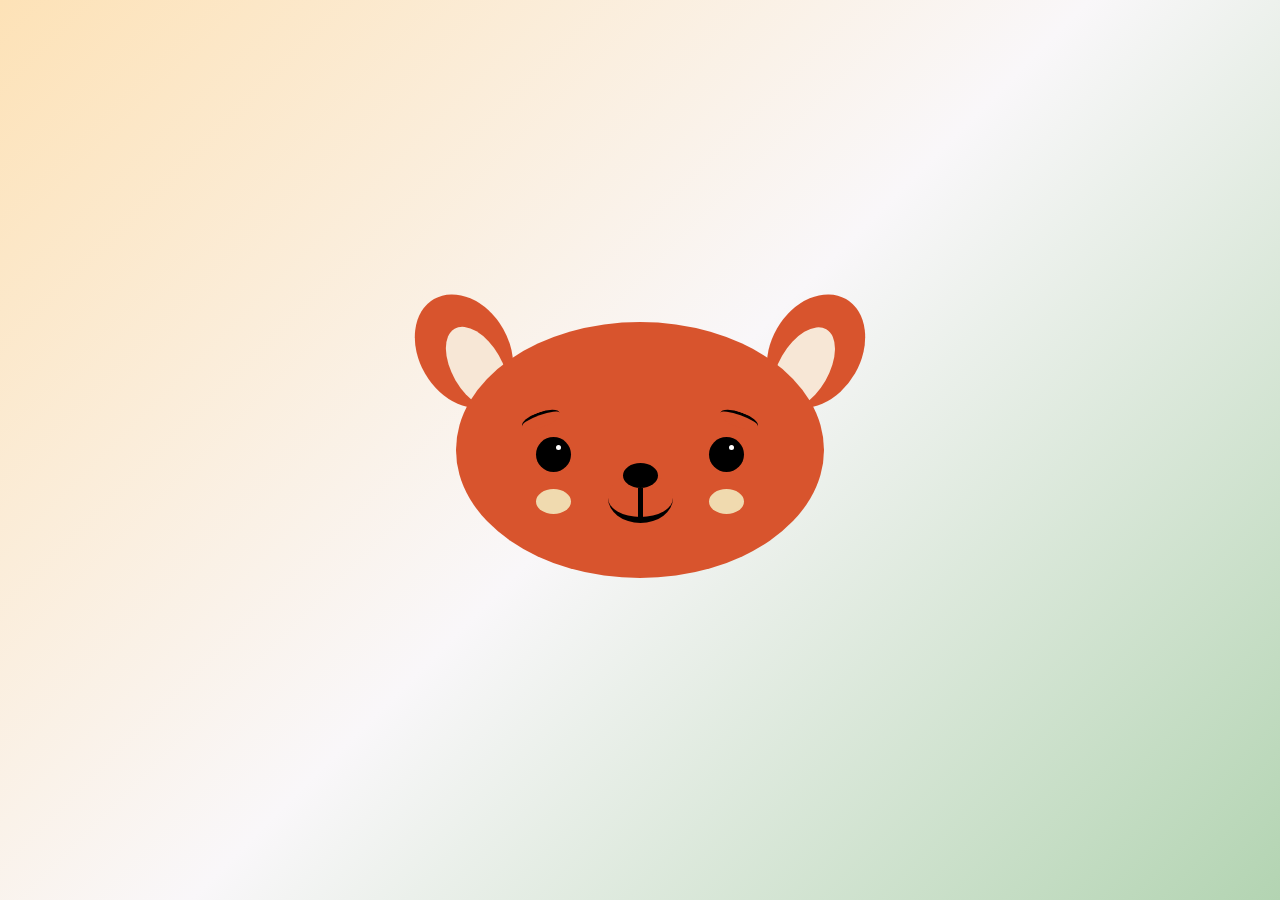
<file: css_design_2_rabbit/index.html>
<!DOCTYPE html>
<html lang="en">
  <head>
    <meta charset="UTF-8" />
    <meta name="viewport" content="width=device-width, initial-scale=1.0" />
    <title>Task 1 : Rabbit Design</title>
    <link rel="stylesheet" href="style.css" />
  </head>
  <body>
    <div class="container">
      <div class="rabbit">
        <div class="rabbit-outer">
            <div class="ear ear-left">
                <div class="inner-ear inner-ear-left"></div>
              </div>
              <div class="ear ear-right">
                <div class="inner-ear inner-ear-right"></div>
              </div>
        </div>
        <div class="rabbit-inner">
          <div class="eyebrow eyebrow-left"></div>
          <div class="eyebrow eyebrow-right"></div>
          <div class="eye eye-left">
            <div class="dot dot-left"></div>
          </div>
          <div class="eye eye-right">
            <div class="dot dot-right"></div>
          </div>
          <div class="nose"></div>
          <div class="nose-center-line"></div>
          <div class="mouth"></div>
          <div class="pimples pimples-left"></div>
          <div class="pimples pimples-right"></div>
        </div>
      </div>
    </div>
  </body>
</html>
</file>
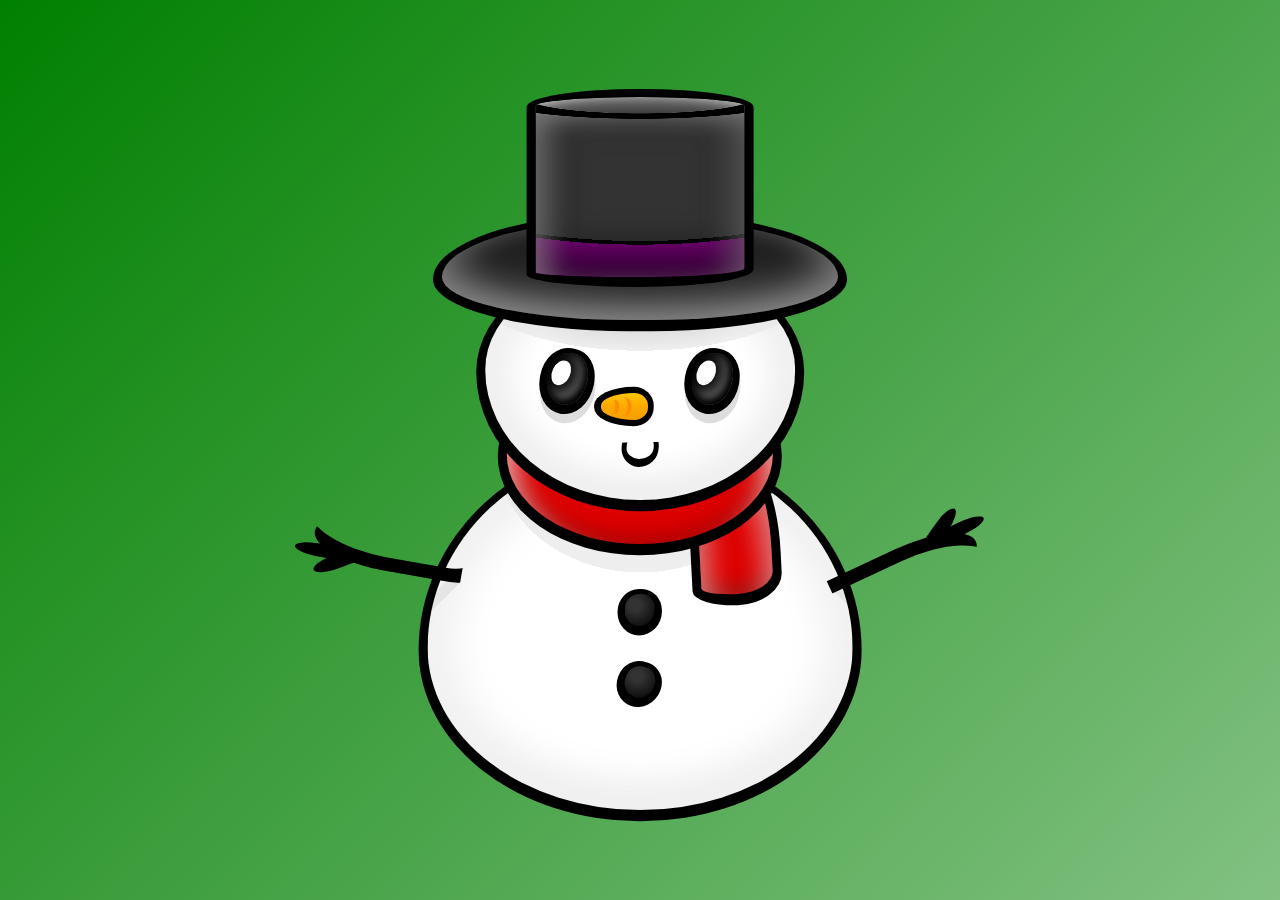
<file: css_design_3/index.html>
<!DOCTYPE html>
<html lang="en">
<head>
    <meta charset="UTF-8">
    <meta name="viewport" content="width=device-width, initial-scale=1.0">
    <link rel="stylesheet" href="style.css">
    <title>CSS Assignment 3</title>
</head>
<body>
    <div class="canvas">
        <div class="hill"></div>
        <div class="shadow"></div>
        <div class="body">
          <div class="button"></div>
          <div class="button"></div>
          <div class="arm"></div>
          <div class="arm"></div>
        </div>
        <div class="thread"></div>
        <div class="scarf-hanging"></div>
        <div class="scarf"></div>
        <div class="head">
          <div class="cheek"></div>
          <div class="cheek"></div>
          <div class="eye"></div>
          <div class="eye"></div>
          <div class="mouth"></div>
          <div class="nose"></div>
        </div>
        <div class="hat-base"></div>
        <div class="hat-top"></div>
      </div>
</body>
</html>
</file>
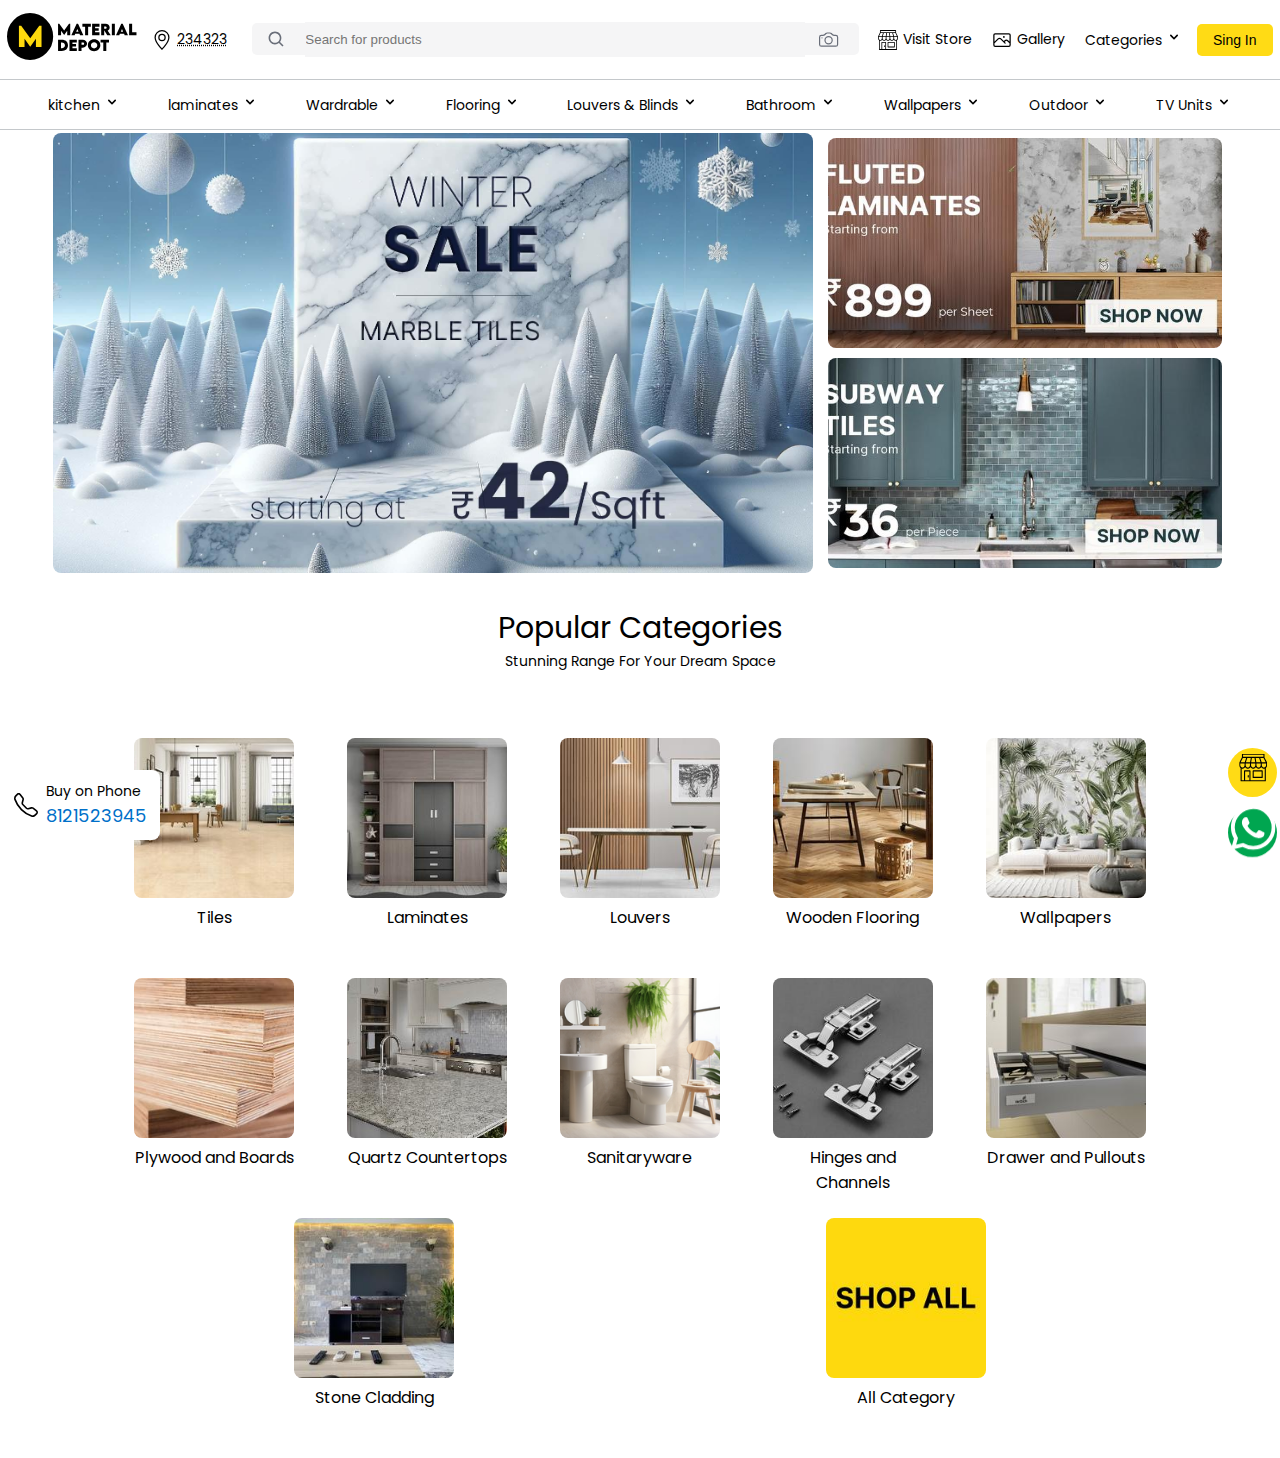
<file: demo_website_design_1/index.html>
<!DOCTYPE html>
<html lang="en">
<head>
    <meta charset="UTF-8">
    <meta name="viewport" content="width=device-width, initial-scale=1.0">
    <link rel="shortcut icon" href="images/favicon.jpeg" type="image/x-icon" />
    <title>Task 2: Demo Website Design</title>
    <link rel="stylesheet" href="style.css">
</head> 
<body>
    <header>
        <div class="brand">
            <img src="images/main_logo.svg"   alt="main logo">
        </div>
        <div class="location">
            <a href="">
                <div class="icon">
                    <span><svg stroke="currentColor" fill="currentColor" stroke-width="0" viewBox="0 0 16 16" class="th-fontSize-12" height="20" width="20" xmlns="http://www.w3.org/2000/svg"><path d="M12.166 8.94c-.524 1.062-1.234 2.12-1.96 3.07A31.493 31.493 0 0 1 8 14.58a31.481 31.481 0 0 1-2.206-2.57c-.726-.95-1.436-2.008-1.96-3.07C3.304 7.867 3 6.862 3 6a5 5 0 0 1 10 0c0 .862-.305 1.867-.834 2.94zM8 16s6-5.686 6-10A6 6 0 0 0 2 6c0 4.314 6 10 6 10z"></path><path d="M8 8a2 2 0 1 1 0-4 2 2 0 0 1 0 4zm0 1a3 3 0 1 0 0-6 3 3 0 0 0 0 6z"></path></svg></span>
                </div>
                <div class="content">234323</div>
            </a>
        </div>
        <div class="search-box">
                <span class="input-icon"><svg stroke="currentColor" fill="currentColor" stroke-width="0" viewBox="0 0 24 24" type="button" height="1.2rem" width="1.2rem" xmlns="http://www.w3.org/2000/svg"><path d="M10 18a7.952 7.952 0 0 0 4.897-1.688l4.396 4.396 1.414-1.414-4.396-4.396A7.952 7.952 0 0 0 18 10c0-4.411-3.589-8-8-8s-8 3.589-8 8 3.589 8 8 8zm0-14c3.309 0 6 2.691 6 6s-2.691 6-6 6-6-2.691-6-6 2.691-6 6-6z"></path></svg></span>
                <input type="text" name="search" id="search" placeholder="Search for products">
                <a href="#" class="camera-icon">
                    <span>
                        <svg stroke="currentColor" fill="currentColor" stroke-width="0" viewBox="0 0 16 16" type="button" height="1.2rem" width="1.2rem" xmlns="http://www.w3.org/2000/svg"><path d="M15 12a1 1 0 0 1-1 1H2a1 1 0 0 1-1-1V6a1 1 0 0 1 1-1h1.172a3 3 0 0 0 2.12-.879l.83-.828A1 1 0 0 1 6.827 3h2.344a1 1 0 0 1 .707.293l.828.828A3 3 0 0 0 12.828 5H14a1 1 0 0 1 1 1v6zM2 4a2 2 0 0 0-2 2v6a2 2 0 0 0 2 2h12a2 2 0 0 0 2-2V6a2 2 0 0 0-2-2h-1.172a2 2 0 0 1-1.414-.586l-.828-.828A2 2 0 0 0 9.172 2H6.828a2 2 0 0 0-1.414.586l-.828.828A2 2 0 0 1 3.172 4H2z"></path><path d="M8 11a2.5 2.5 0 1 1 0-5 2.5 2.5 0 0 1 0 5zm0 1a3.5 3.5 0 1 0 0-7 3.5 3.5 0 0 0 0 7zM3 6.5a.5.5 0 1 1-1 0 .5.5 0 0 1 1 0z"></path></svg>
                    </span>
                </a>
        </div>
        <div class="visit-store">
            <a href="">
                <div class="icon">
                    <span><img src="images/visit-store-icon.svg"  alt=""></span>
                </div>
                <div class="content">
                    Visit Store
                </div>
            </a>
        </div>
        <div class="gallery">
            <a href="">
                <div class="icon">
                    <span><svg stroke="currentColor" fill="none" stroke-width="1.5" viewBox="0 0 24 24" aria-hidden="true" height="1em" width="1em" xmlns="http://www.w3.org/2000/svg"><path stroke-linecap="round" stroke-linejoin="round" d="M2.25 15.75l5.159-5.159a2.25 2.25 0 013.182 0l5.159 5.159m-1.5-1.5l1.409-1.409a2.25 2.25 0 013.182 0l2.909 2.909m-18 3.75h16.5a1.5 1.5 0 001.5-1.5V6a1.5 1.5 0 00-1.5-1.5H3.75A1.5 1.5 0 002.25 6v12a1.5 1.5 0 001.5 1.5zm10.5-11.25h.008v.008h-.008V8.25zm.375 0a.375.375 0 11-.75 0 .375.375 0 01.75 0z"></path></svg></span>
                </div>
                <div class="content">
                    Gallery
                </div>
            </a>
        </div>
        <div class="category">
            Categories
            <span><svg stroke="currentColor" fill="currentColor" stroke-width="0" viewBox="0 0 20 20" aria-hidden="true" font-size="16" height="1em" width="1em" xmlns="http://www.w3.org/2000/svg"><path fill-rule="evenodd" d="M5.293 7.293a1 1 0 011.414 0L10 10.586l3.293-3.293a1 1 0 111.414 1.414l-4 4a1 1 0 01-1.414 0l-4-4a1 1 0 010-1.414z" cdivp-rule="evenodd"></path></svg></span>
        </div>
        <div class="signin">
            <button>Sing In</button>
        </div>
    </header>
    <nav class="">
            <div>
                kitchen
            <span><svg stroke="currentColor" fill="currentColor" stroke-width="0" viewBox="0 0 20 20" aria-hidden="true" font-size="16" height="1em" width="1em" xmlns="http://www.w3.org/2000/svg"><path fill-rule="evenodd" d="M5.293 7.293a1 1 0 011.414 0L10 10.586l3.293-3.293a1 1 0 111.414 1.414l-4 4a1 1 0 01-1.414 0l-4-4a1 1 0 010-1.414z" clip-rule="evenodd"></path></svg></span>
            </div>
            <div>
                laminates
            <span><svg stroke="currentColor" fill="currentColor" stroke-width="0" viewBox="0 0 20 20" aria-hidden="true" font-size="16" height="1em" width="1em" xmlns="http://www.w3.org/2000/svg"><path fill-rule="evenodd" d="M5.293 7.293a1 1 0 011.414 0L10 10.586l3.293-3.293a1 1 0 111.414 1.414l-4 4a1 1 0 01-1.414 0l-4-4a1 1 0 010-1.414z" clip-rule="evenodd"></path></svg></span>
            </div>
            <div>
                Wardrable
            <span><svg stroke="currentColor" fill="currentColor" stroke-width="0" viewBox="0 0 20 20" aria-hidden="true" font-size="16" height="1em" width="1em" xmlns="http://www.w3.org/2000/svg"><path fill-rule="evenodd" d="M5.293 7.293a1 1 0 011.414 0L10 10.586l3.293-3.293a1 1 0 111.414 1.414l-4 4a1 1 0 01-1.414 0l-4-4a1 1 0 010-1.414z" clip-rule="evenodd"></path></svg></span>
            </div>
            <div>
                Flooring
            <span><svg stroke="currentColor" fill="currentColor" stroke-width="0" viewBox="0 0 20 20" aria-hidden="true" font-size="16" height="1em" width="1em" xmlns="http://www.w3.org/2000/svg"><path fill-rule="evenodd" d="M5.293 7.293a1 1 0 011.414 0L10 10.586l3.293-3.293a1 1 0 111.414 1.414l-4 4a1 1 0 01-1.414 0l-4-4a1 1 0 010-1.414z" clip-rule="evenodd"></path></svg></span>
            </div>
            <div>
                Louvers & Blinds
            <span><svg stroke="currentColor" fill="currentColor" stroke-width="0" viewBox="0 0 20 20" aria-hidden="true" font-size="16" height="1em" width="1em" xmlns="http://www.w3.org/2000/svg"><path fill-rule="evenodd" d="M5.293 7.293a1 1 0 011.414 0L10 10.586l3.293-3.293a1 1 0 111.414 1.414l-4 4a1 1 0 01-1.414 0l-4-4a1 1 0 010-1.414z" clip-rule="evenodd"></path></svg></span>
            </div>
            <div>
                Bathroom
            <span><svg stroke="currentColor" fill="currentColor" stroke-width="0" viewBox="0 0 20 20" aria-hidden="true" font-size="16" height="1em" width="1em" xmlns="http://www.w3.org/2000/svg"><path fill-rule="evenodd" d="M5.293 7.293a1 1 0 011.414 0L10 10.586l3.293-3.293a1 1 0 111.414 1.414l-4 4a1 1 0 01-1.414 0l-4-4a1 1 0 010-1.414z" clip-rule="evenodd"></path></svg></span>
            </div>
            <div>
                Wallpapers
            <span><svg stroke="currentColor" fill="currentColor" stroke-width="0" viewBox="0 0 20 20" aria-hidden="true" font-size="16" height="1em" width="1em" xmlns="http://www.w3.org/2000/svg"><path fill-rule="evenodd" d="M5.293 7.293a1 1 0 011.414 0L10 10.586l3.293-3.293a1 1 0 111.414 1.414l-4 4a1 1 0 01-1.414 0l-4-4a1 1 0 010-1.414z" clip-rule="evenodd"></path></svg></span>
            </div>
            <div>
                Outdoor
            <span><svg stroke="currentColor" fill="currentColor" stroke-width="0" viewBox="0 0 20 20" aria-hidden="true" font-size="16" height="1em" width="1em" xmlns="http://www.w3.org/2000/svg"><path fill-rule="evenodd" d="M5.293 7.293a1 1 0 011.414 0L10 10.586l3.293-3.293a1 1 0 111.414 1.414l-4 4a1 1 0 01-1.414 0l-4-4a1 1 0 010-1.414z" clip-rule="evenodd"></path></svg></span>
            </div>
            <div>
                TV Units
            <span><svg stroke="currentColor" fill="currentColor" stroke-width="0" viewBox="0 0 20 20" aria-hidden="true" font-size="16" height="1em" width="1em" xmlns="http://www.w3.org/2000/svg"><path fill-rule="evenodd" d="M5.293 7.293a1 1 0 011.414 0L10 10.586l3.293-3.293a1 1 0 111.414 1.414l-4 4a1 1 0 01-1.414 0l-4-4a1 1 0 010-1.414z" clip-rule="evenodd"></path></svg></span>
            </div>
    </nav>
    <div class="fixed-visit-store">
        <a href="">
            <img src="images/visit-store-icon.svg" alt="Visit Store">
        </a>
    </div>
    <div class="fixed-whatsapp">
        <a href="">
            <svg stroke="currentColor" fill="currentColor" stroke-width="0" viewBox="0 0 16 16" color="white" style="color:white" height="32" width="32" xmlns="http://www.w3.org/2000/svg"><path d="M13.601 2.326A7.854 7.854 0 0 0 7.994 0C3.627 0 .068 3.558.064 7.926c0 1.399.366 2.76 1.057 3.965L0 16l4.204-1.102a7.933 7.933 0 0 0 3.79.965h.004c4.368 0 7.926-3.558 7.93-7.93A7.898 7.898 0 0 0 13.6 2.326zM7.994 14.521a6.573 6.573 0 0 1-3.356-.92l-.24-.144-2.494.654.666-2.433-.156-.251a6.56 6.56 0 0 1-1.007-3.505c0-3.626 2.957-6.584 6.591-6.584a6.56 6.56 0 0 1 4.66 1.931 6.557 6.557 0 0 1 1.928 4.66c-.004 3.639-2.961 6.592-6.592 6.592zm3.615-4.934c-.197-.099-1.17-.578-1.353-.646-.182-.065-.315-.099-.445.099-.133.197-.513.646-.627.775-.114.133-.232.148-.43.05-.197-.1-.836-.308-1.592-.985-.59-.525-.985-1.175-1.103-1.372-.114-.198-.011-.304.088-.403.087-.088.197-.232.296-.346.1-.114.133-.198.198-.33.065-.134.034-.248-.015-.347-.05-.099-.445-1.076-.612-1.47-.16-.389-.323-.335-.445-.34-.114-.007-.247-.007-.38-.007a.729.729 0 0 0-.529.247c-.182.198-.691.677-.691 1.654 0 .977.71 1.916.81 2.049.098.133 1.394 2.132 3.383 2.992.47.205.84.326 1.129.418.475.152.904.129 1.246.08.38-.058 1.171-.48 1.338-.943.164-.464.164-.86.114-.943-.049-.084-.182-.133-.38-.232z"></path></svg>
        </a>
    </div>
    <div class="fixed-contact-info">
      <span><svg stroke="currentColor" fill="currentColor" stroke-width="0" viewBox="0 0 16 16" height="24" width="24" xmlns="http://www.w3.org/2000/svg"><path d="M3.654 1.328a.678.678 0 0 0-1.015-.063L1.605 2.3c-.483.484-.661 1.169-.45 1.77a17.568 17.568 0 0 0 4.168 6.608 17.569 17.569 0 0 0 6.608 4.168c.601.211 1.286.033 1.77-.45l1.034-1.034a.678.678 0 0 0-.063-1.015l-2.307-1.794a.678.678 0 0 0-.58-.122l-2.19.547a1.745 1.745 0 0 1-1.657-.459L5.482 8.062a1.745 1.745 0 0 1-.46-1.657l.548-2.19a.678.678 0 0 0-.122-.58L3.654 1.328zM1.884.511a1.745 1.745 0 0 1 2.612.163L6.29 2.98c.329.423.445.974.315 1.494l-.547 2.19a.678.678 0 0 0 .178.643l2.457 2.457a.678.678 0 0 0 .644.178l2.189-.547a1.745 1.745 0 0 1 1.494.315l2.306 1.794c.829.645.905 1.87.163 2.611l-1.034 1.034c-.74.74-1.846 1.065-2.877.702a18.634 18.634 0 0 1-7.01-4.42 18.634 18.634 0 0 1-4.42-7.009c-.362-1.03-.037-2.137.703-2.877L1.885.511z"></path></svg></span> 
      <div class="content">
        <div>Buy on Phone</div>
        <div class="contact-no">8121523945</div>
      </div> 
    </div>
    <div class="main-container">
    <section class="banner">
        <div class="banner-left">
            <img src="images/img1.jpg" alt="Banner 1">
        </div>
        <div class="banner-right">
            <div class="banner-right-top">
                <img src="images/img2.jpg" alt="Banner 2">
            </div>
            <div class="banner-right-bottom">
                <img src="images/img3.jpg" alt="Banner 3">
            </div>
        </div>
    </section>
    <section class="categories-header">
        <h2>Popular Categories</h2>
        <p>Stunning Range For Your Dream Space</p>
    </section>
    <section class="categories">
        <a href="" alt="category 1">
        <div class="card">
            <div class="card-image">
                <img src="images/category1.jpg" alt="">
            </div>
            <div class="card-content">
                Tiles
            </div>
        </div></a>
        <a href="" alt="category 2">
        <div class="card">
            <div class="card-image">
                <img src="images/category2.jpg" alt="">
            </div>
            <div class="card-content">
                Laminates
            </div>
        </div></a>
        <a href="" alt="category 3">
        <div class="card">
            <div class="card-image">
                <img src="images/category3.jpg" alt="">
            </div>
            <div class="card-content">
                Louvers 
            </div>
        </div></a>
        <a href="" alt="category 4">
        <div class="card">
            <div class="card-image">
                <img src="images/category4.jpg" alt="">
            </div>
            <div class="card-content">
                Wooden Flooring
            </div>
        </div></a>
        <a href="" alt="category 5">
        <div class="card">
            <div class="card-image">
                <img src="images/category5.jpeg" alt="">
            </div>
            <div class="card-content">
                Wallpapers
            </div>
        </div></a>
        <a href="" alt="category 6">
        <div class="card">
            <div class="card-image">
                <img src="images/category6.jpg" alt="">
            </div>
            <div class="card-content">
                Plywood and Boards
            </div>
        </div></a>
        <a href="" alt="category 7">
        <div class="card">
            <div class="card-image">
                <img src="images/category7.jpg" alt="">
            </div>
            <div class="card-content">
                Quartz Countertops
            </div>
        </div></a>
        <a href="" alt="category 8">
        <div class="card">
            <div class="card-image">
                <img src="images/category8.png" alt="">
            </div>
            <div class="card-content">
                Sanitaryware
            </div>
        </div></a>
        <a href="" alt="category 9">
        <div class="card">
            <div class="card-image">
                <img src="images/category9.jpg" alt="">
            </div>
            <div class="card-content">
                Hinges and Channels
            </div>
        </div></a>
        <a href="" alt="category 10">
        <div class="card">
            <div class="card-image">
                <img src="images/category10.jpg" alt="">
            </div>
            <div class="card-content">
                Drawer and Pullouts
            </div>
        </div></a>
        <a href="" alt="category 11">
        <div class="card">
            <div class="card-image">
                <img src="images/category11.jpg" alt="">
            </div>
            <div class="card-content">
                Stone Cladding
            </div>
        </div></a>
        <a href="" alt="All Category"> 
        <div class="card">
            <div class="card-image">
                <img src="images/category12.jpg" alt="">
            </div>
            <div class="card-content">
                All Category
            </div>
        </div></a>
    </section>
</div>
</body>
</html>
</file>
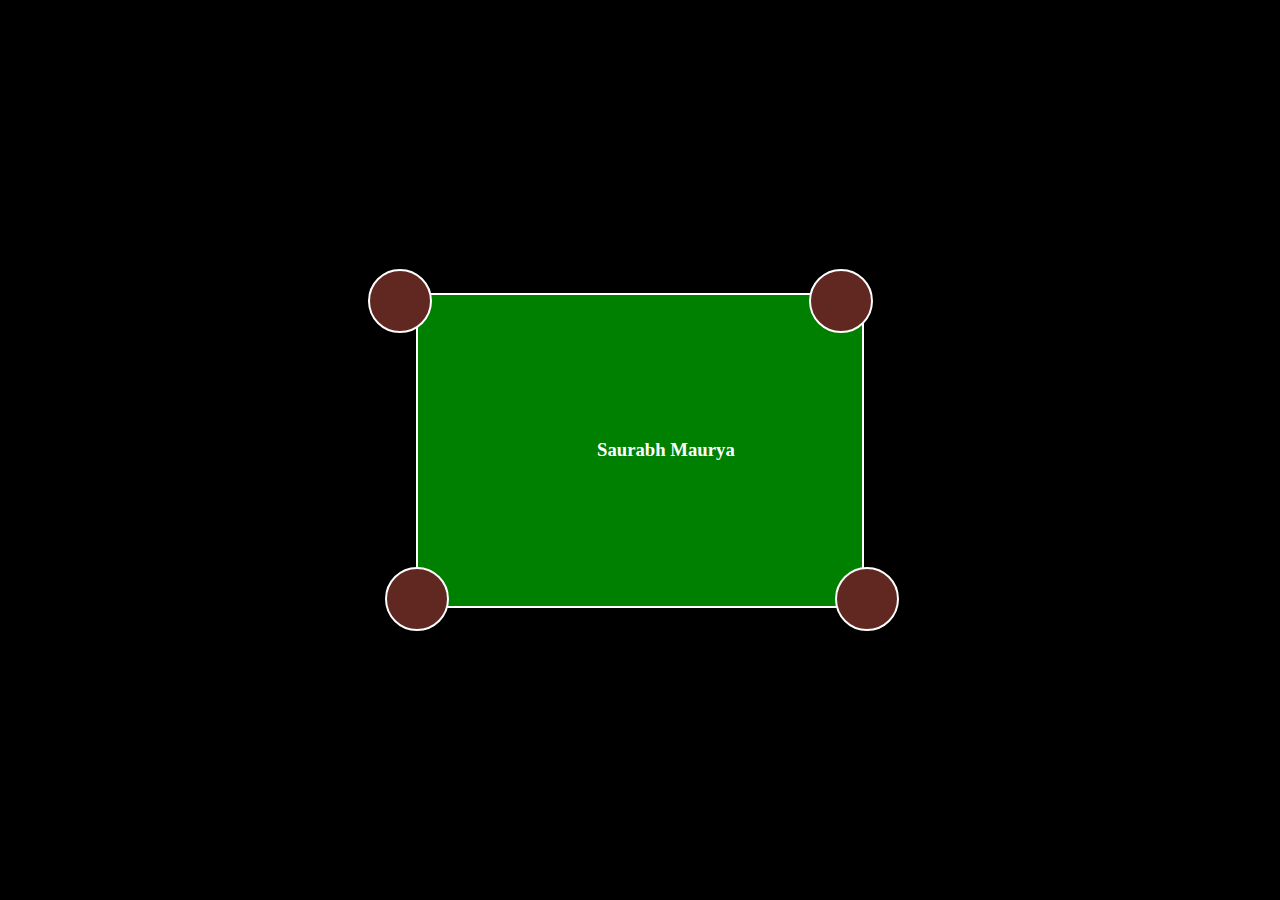
<file: css_design_1/CSS_assignament_1.html>
<!DOCTYPE html>
<html>
<head>
	<meta charset="utf-8">
	<meta name="viewport" content="width=device-width, initial-scale=1">
	<title>CSS Assignment 1</title>
	<link rel="stylesheet" type="text/css" href="css_assignment_1.css">
</head>
<body>

	<div class="container">
		<div class="box">
			<div class="circle circle1"></div>
			<div class="circle circle2"></div>
			<div class="circle circle3"></div>
			<div class="circle circle4"></div>
			<h3 class="name">Saurabh Maurya</h3>
		</div>
	</div>

	


</body>
</html>
</file>
<file: css_design_2_rabbit/style.css>
*{
    margin: 0;
    padding: 0;
    box-sizing: border-box;
}

/* variables */

:root{
    --primary-color: #D8542D;
    --secondary-color: #F7E7D6;
    --pimples-color: #F0DAAF;
    --black : #000;
    --white : #FFF;
}
.container{
    width: 100%;
    height: 100vh;
    background: linear-gradient(135deg, #FDE2B7 0%, #F9F7F9 50%, #B3D4B2 100%);
    display: flex;
    justify-content: center;
    align-items: center;
}
.rabbit{
    display: flex;
    justify-content: center;
    align-items: center;
}
.rabbit-inner{
    position: absolute;
    width: 23rem;
    height: 16rem;
    background-color: var(--primary-color);
    border-radius: 50%;
    display: flex;
    justify-content: center;
    align-items: center;
    z-index: 1;
}
.rabbit-outer{
    position: absolute;
    width: 23rem;
    height: 16rem;
}
.ear{
    position: absolute;
    width: 90px;
    height: 120px;
    background-color: var(--primary-color);
    top: -12%;
    border-radius: 50%;
}
.ear-left{
    transform: rotate(-30deg);
    left: -10%;
}
.ear-right{
    transform: rotate(30deg);
    right: -10%;
}
.inner-ear{
    position: absolute;
    width: 50px;
    height: 90px;
    background-color: var(--secondary-color);
    top: 30%;
    border-radius: 50%;
}
.inner-ear-left{
    left: 25%;
}
.inner-ear-right{
    right: 25%;
}
.eyebrow{
    position: absolute;
    width: 40px;
    height: 15px;
    background-color: var(--primary-color);
    border-radius: 50%;
    border-top: 3px solid var(--black);
    top: 35%;
}
.eyebrow-left{
    transform: rotate(-20deg);
    left: 65px;
}
.eyebrow-right{
    transform: rotate(20deg);
    right: 65px;
}
.eye{
    position: absolute;
    background-color: var(--black);
    width: 35px;
    height: 35px;
    border-radius: 50%;
    top: 45%;
    display: flex;
    justify-content: center;
    align-items: center;
}
.eye-left{
    left:80px;
}
.eye-right{
    right:80px;
}
.dot{
    position: absolute;
    width: 5px;
    height: 5px;
    background-color: var(--white);
    border-radius: 50%;
    top: 8px;
    right: 10px;
}
.nose{
    position: absolute;
    background-color: var(--black);
    width: 35px;
    height: 25px;
    border-radius: 50%;
    top: 55%;
    z-index: 1;
}
.nose-center-line{
    position: absolute;
    width: 5px;
    height: 30px;
    background-color: var(--black);
    bottom: 60px;
    z-index: 1;
}
.mouth{
    position: absolute;
    width: 65px;
    height: 50px;
    background-color: var(--primary-color);
    border-bottom: 6px solid var(--black);
    border-radius: 50%;
    bottom: 55px;
}
.pimples{
    position: absolute;
    width: 35px;
    height: 25px;
    background-color: var(--pimples-color);
    border-radius: 50%;
    bottom: 25%;
}
.pimples-left{
    left: 80px;
}
.pimples-right{
    right: 80px;
}

@media screen and (max-width: 490px) {
    .rabbit-inner,.rabbit-outer{
        width: 16rem;
        height: 12rem;
    }

    .ear{
        width: 60px;
        height: 100px;
    }
    .inner-ear{
        width: 30px;
        height: 65px;
    }
    .eyebrow{
        width: 35px;
        height: 15px;
    }
    .eyebrow-left{
        left:45px;
    }
    .eyebrow-right{
        right:45px;
    }
    .eye{
        width: 25px;
        height: 25px;
    }
    .eye-left{
        left:55px;
    }
    .eye-right{
        right: 55px;
    }
    .dot{
        top: 8px;
        right: 6px;
    }
    .nose{
        width: 30px;
        height: 20px;
        top: 50%; 
    }
    .nose-center-line{
        height: 35px;
        bottom: 45px;
    }
    .mouth{
        width: 60px;
        height: 50px;
        bottom: 40px;
    }
    .pimples{
        width: 25px;
        height: 15px;
    }
    .pimples-left{
        left: 60px;
    }
    .pimples-right{
        right: 60px;
    }

}
</file>
<file: css_design_3/style.css>
body {
    margin: 0;
    height: 100vh;
    overflow: hidden;
    /* background: linear-gradient(to bottom right,red,white,green);*/
    background-image: linear-gradient(-45deg, red 0%, white  51%, green  100%);
    background-size: 400% 400%;
    animation: gradient 15s ease infinite;
  }
  @keyframes gradient {
    0% {
        background-position: 0% 50%;
    }
    50% {
        background-position: 100% 50%;
    }
    100% {
        background-position: 0% 50%;
    }
}
  
  .canvas {
    width: 80vmin;
    height: 80vmin;
    position: absolute;
    top: 50%;
    left: 50%;
    transform: translate(-50%, -50%);
  }
  
  .canvas *,
  .canvas *::before,
  .canvas *::after {
    position: absolute;
    box-sizing: border-box;
    display: block;
  } 
  
  .head {
    width: 43%;
    height: 33%;
    background:
      radial-gradient(170% 100% at 50% 0%, #0005, #0001 37%, #0000 0)
      ;
    background-color: #fff;
    border-radius: 100% / 90% 90% 110% 110%;
    top: 24%;
    left: 50%;
    transform: translateX(-50%);
    box-shadow:
      inset 2vmin 0 6vmin 1vmin #fffa,
      inset -2vmin 0 6vmin 1vmin #fffa,
      inset 0 0 4vmin 1vmin #0004,
      0 0.25vmin 0 1vmin
      ;
  }
  
  .body {
    width: 59%;
    height: 50%;
    background:
      linear-gradient(45deg, #0000 45%, #0002 0 55%, #0000 0) no-repeat 118% 47% / 20% 20%,
      linear-gradient(-45deg, #0000 45%, #0002 0 55%, #0000 0) no-repeat -15% 45% / 20% 20%,
      radial-gradient(100% 100% at 50% 0%, #0001 34%, #0000 0)
      ;
    background-color: #fff;
    border-radius: 100% / 110% 110% 90% 90%;
    bottom: 0%;
    left: 50%;
    transform: translateX(-50%);
    box-shadow:
       inset 3vmin 0 5vmin #fffa,
      inset -3vmin 0 5vmin #fffa,
      inset 0 0 6vmin #0004,
      0 0.25vmin 0 1vmin
      ;
  }
  
  .scarf {
    width: 37%;
    height: 25%;
    border-radius: 50%;
    background: #d00;
    box-shadow:
      inset 3vmin 1vmin 3vmin -2vmin #fffa,
      inset -3vmin 2vmin 3vmin -2vmin #fffa,
      inset 0 -1vmin 2vmin #8008,
      0 0.25vmin 0 1vmin;
    top: 38%;
    left: 50%;
    transform: translate(-50%);
  }
  
  .scarf-hanging {
    width: 10%;
    height: 20%;
    background: #d00;
    top: 50%;
    left: 58%;
    border-radius: 100% 100% 100% 100% / 20% 140% 30% 10%;
    transform: rotate(-3deg);
    box-shadow: 
      inset 3vmin 1vmin 3vmin -2vmin #fff7,
      inset -3vmin 2vmin 3vmin -2vmin #fff7,
      inset 0 -1vmin 2vmin rgba(121, 34, 34, 0.533),
      0 0.25vmin 0 1vmin;
  }
  
  
  .button {
    box-shadow: 0 0.25vmin 0 0.8vmin;
    background:
      radial-gradient(circle at 35% 35%, #fff3 20%, #0000 )
      ;
    background-color: black;
    width: 7%;
    height: 9%;
    border-radius: 100% 90% 110% 100%;
    top: 40%;
    left: 50%;
    transform: translateX(-50%);
  }
  
  .button + .button {
    top: 60%;
    transform: translateX(-50%) rotate(20deg);
  }
  
  .eye {
    --pos: 20%;
    box-shadow: 
      inset 0 0 1vmin 0.125vmin #000,
      inset -0.5vmin -0.5vmin 1vmin #000,
      inset -1.5vmin -1vmin 2vmin #fffb,
      0.25vmin 1.25vmin 0 0.8vmin #0002,
      0 0.25vmin 0 0.8vmin;
    background-color: #222;
    width: 13%;
    height: 22%;
    border-radius: 100% 90% 110% 100%;
    top: 38%;
    left: var(--pos);
    transform: rotate(10deg);
    overflow: hidden;
  }
  
  .eye + .eye {
    left: auto;
    right: var(--pos);
  }
  
  .eye::before {
    content: "";
    width: 45%;
    height: 50%;
    background: #fff;
    border-radius: 100%;
    top: 15%;
    left: 10%;
    transform: rotate(15deg);
    box-shadow: 0 0 3vmin 1.5vmin #000;
  }
  
  .mouth {
    width: 12%;
    height: 16%;
    border-radius: 100% 90% 110% 100%;
    top: 70%;
    left: 50%;
    transform: translate(-50%) rotate(3deg);
    border:0.6vmin solid;
    border-bottom-width: 0.9vmin;
    clip-path: polygon(-20% 40%, 120% 30%, 120% 120%, -20% 120%)
  }
  
  .nose {
    width: 15%;
    height: 11%;
    background:
      linear-gradient(#ff05, #0000, #d805)
      ;
    background-color: #fa0;
    border-radius: 150% 60% 60% 150% / 100%;
    left: 45%;
    top: 55%;
    transform: translate(-50%, 0);
    box-shadow: -0.0625vmin 0 0 0.7vmin
  }
  
  .nose::before,
  .nose::after {
    content: "";
    width: 40%;
    height: 80%;
    border-radius: 100%;
    border-right: 0.5vmin solid darkorange;
    top: 50%;
    left: 45%;
    transform: translate(-50%, -50%);
  }
  
  .nose::after {
    width: 25%;
    height: 60%;
    left: 25%;
  }
  
    
  
  .arm {
    width: 40%;
    height: 20%;
    border-radius: 0% 50% 50% 50%;
    top: 30%;
    right: 5%;
    transform: translateX(100%) rotate(-25deg);
    box-shadow: 0 -2.5vmin 0 -1vmin
  }
  
  .arm::before,
  .arm::after {
    content: "";
    width: 30%;
    height: 1.5vmin;
    background: black;
    border-radius: 0 100% 100% 0;
    right: -5%;
    top: -1.25vmin
  }
  
  .arm::after {
    transform-origin: left center;
    transform: rotate(-30deg);
    width: 25%;
    right: 5%;
  }
  
  .arm + .arm {
    left: 12%;
    top: 10%;
    border-radius: 15% 50% 50% 50%;
    transform: scaleX(-1) translateX(100%) rotate(-10deg) scaleY(-1);
  }
  
  .hat-base {
    width: 55%;
    height: 14%;
    background: #333;
    border-radius: 100% / 120% 120% 90% 90%;
    box-shadow:
      inset 2vmin -1.5vmin 4vmin 0.5vmin #fff5,
      inset -2vmin -1.5vmin 4vmin 0.5vmin #fff5,
      inset 0 0 5vmin 2vmin #000,
      inset 0 -2vmin 4vmin 1vmin #000,
      
      0 0.25vmin 0 1vmin
      ;
    left: 50%;
    transform: translateX(-50%);
    top: 18%;
  }
  
  .hat-top {
    width: 29%;
    height: 25%;
    background:
      radial-gradient(300% 50% at 50% 0, #000 18%, #0000 0),
      radial-gradient(200% 100% at 50% 0, #0000 0 80%, #000 0 82%, purple 0)
      ;
    background-color: #333;
    box-shadow:
      inset 0 1vmin 1vmin -1vmin #fff8,
      inset 1.5vmin 1.5vmin 3vmin 0.25vmin #fff5,
      inset -2vmin 1.5vmin 3vmin 0.25vmin #fff3,
      inset 0 0 5vmin 1vmin #0007,
      inset 0 -2vmin 4vmin 1vmin #0007,
      0 0.1vmin 0 1vmin
      ;
    border-radius: 100% / 10% 10% 10% 5%;
    left: 50%;
    top: 1%;
    transform: translate(-50%, 0);
    overflow: hidden;
  }
  
  .hat-top::before {
    content: "";
    width: 100%;
    height: 100%;
    background:
      radial-gradient(300% 50% at 50% 0, #0000 18%, #000 18.5% 24%, #0000 24.5%)
  }
</file>
<file: demo_website_design_1/style.css>
@import url("https://fonts.googleapis.com/css2?family=Poppins:wght@200;300;400;500;600;700;800;900&display=swap");

* {
  margin: 0;
  padding: 0;
  box-sizing: border-box;
}
:root{
    --white-color: #FFFFFF;
    --gray-color: #F5F5F6;
    --black-color: #000000;
    --light-black-color: #696e79;
    --border-color: #C4C8CB;
    --yellow-color: #FFDB15;
    --green-color: #00A650;
    --blue-color: #0070C9;
}
body {
  font-family: "Poppins", sans-serif;
}
.main-container{
    padding-top: 8rem;
    padding-left: 3rem;
    padding-right: 3rem;
    max-width: 100%;
}
.container{
    padding-left: 3rem;
    padding-right: 3rem;
    max-width: 100%;
}

/* header starts here */
header{
    position: fixed;
    width: 100%;
    height: 80px;
    display: flex;
    justify-content: space-around;
    align-items: center;
    font-size: 14px;
    background-color: var(--white-color);
    border-bottom: 1px solid var(--border-color);
}
.brand img{
    width: 130px;
}
.location a, .visit-store a, .gallery a{
    position: relative;
    display: flex;
    justify-content: center;
    align-items: center;
    color: var(--black-color);
    text-decoration: none;
}
.location a{
    text-decoration: underline dotted;
}
.location a div, .visit-store a div, .gallery a div{
    margin-right: 5px;
}
.location a:hover, .visit-store a:hover, .gallery a:hover {
    color: var(--black-color);
    cursor: pointer;
}
.location a svg, .visit-store a img, .gallery a svg{
    position: relative;
    top: 3px;
}
.gallery a svg{
    font-size: 20px;
}

.search-box input{
    width: 500px;
    height: 35px;
    background-color: var(--gray-color);
    border: none;
}
.search-box input:focus{
    outline: none;
}
.search-box .input-icon{
    position: relative;
    left: 5px;
    padding: 6px;
    padding-left: 15px;
    padding-right: 20px;
    width: 100px;
    height: 35px;
    background-color: var(--gray-color);
    color: var(--light-black-color);
    border-radius: 5px 0px 0px 5px;
}
.search-box .input-icon svg{
    position: relative;
    top: 5px;
}

.search-box .camera-icon{
    position: relative;
    right: 5px;
    padding: 6px;
    padding-left: 15px;
    padding-right: 20px;
    width: 100px;
    height: 35px;
    background-color: var(--gray-color);
    border-radius: 0px 5px 5px 0px;
    text-decoration: none;
    color: var(--light-black-color);
}

.search-box .camera-icon svg{
    position: relative;
    top: 5px;
}
.visit-store{
    position: relative;
    color: var(--black-color);
}
.signin button {
  /* margin-right: 20px; */
  padding: 8px 16px 8px 16px;
  /* width: 50px;
  height: 40px; */
  border: none;
  border-radius: 5px;
  white-space: nowrap;
  text-decoration: none;
  cursor: pointer;
  color: #000;
  background-color: var(--yellow-color);
  font-size: 14px !important;
}
/* header ends here */

/* nav starts here */
nav{
    position: fixed;
    top: 80px;
    width: 100%;
    height: 50px;
    display: flex;
    justify-content: space-evenly;
    align-items: center;
    font-size: 14px;
    background-color: var(--white-color);
    border-bottom: 1px solid var(--border-color);
}
/* nav ends here */

/* fixed section starts here */
.fixed-visit-store{
    position: fixed;
    bottom: 110px;
    right: 10px;
    width: 35px;
    height: 35px;
    border-radius: 50%;
    background-color: var(--yellow-color);
    display: flex;
    justify-content: center;
    align-items: center;
    transform: scale(1.4);
}
.fixed-whatsapp{
    position: fixed;
    bottom: 50px;
    right: 10px;
    width: 35px;
    height: 35px;
    border-radius: 50%;
    background-color: var(--green-color);
    display: flex;
    justify-content: center;
    align-items: center;
    transform: scale(1.4);
}
.fixed-contact-info{
    position: fixed;
    bottom: 60px;
    /* left: 20px; */
    padding: 10px;
    width: 160px;
    height: 70px;
    background-color: var(--white-color);
    display: flex;
    font-size: 14px;
    justify-content: center;
    align-items: center;
    z-index: 1;
    border-radius: 8px;
}
.fixed-contact-info .contact-no{
    color: var(--blue-color);
    font-size: 18px;
}.fixed-contact-info svg{
    position: relative;
    top: 3px;
    margin-right: 8px;
}   
/* fixed section ends here */

/* banner section start here */
.banner{
    /* position: relative; */
    width: 100%;
    height: 450px;
    display: flex;
}
.banner .banner-left{
    width: 65%;
    height: 100%;
    padding: 5px;
}
.banner .banner-left img{
    width: 100%;
    height: 100%;
    object-fit: cover;
    border-radius: 8px;
}
.banner .banner-right{
    padding: 5px;
    width: 35%;
    height: 100%;
    display: flex;
    flex-direction: column;
    justify-content: center;
    align-items: center;
}
.banner .banner-right .banner-right-top{ 
    padding: 5px;
    width: 100%;
    height: 50%;
}
.banner .banner-right .banner-right-top img{
    width: 100%;
    height: 100%;
    object-fit: cover;
    border-radius: 8px;
}
.banner .banner-right .banner-right-bottom{
    padding: 5px;
    width: 100%;
    height: 50%;
}
.banner .banner-right .banner-right-bottom img{
    width: 100%;
    height: 100%;
    object-fit: cover;
    border-radius: 8px;
}

/* banner section ends here */

/* categories-header section start here */
.categories-header{
    width: 100%;
    height: 120px;
    display: flex;
    flex-direction: column;
    justify-content: center;
    align-items: center;
}
.categories-header h2{
    font-weight: 400;
    font-size: 30px;
}
.categories-header p{
    font-size: 14px;
}

/* categories-header section ends here */
.categories{
    width: 100%;
    height: 100%;
    display: flex;
    flex-wrap: wrap;
    justify-content: space-around;
    align-items: center;
    padding: 20px;
    padding-left: 60px;
    padding-right: 60px;
    background-color: transparent;
}
.categories a{
    text-decoration: none;
    color: var(--black-color);
    cursor: pointer;
}
.card{
    width: 160px;
    height: 200px;
    margin: 20px;
    border-radius: 8px;
}
.card img{
    width: 160px;
    height: 160px;
    object-fit: cover;
    border-radius: 8px;
    filter: blur(0);
    transition: filter .6s linear;
}
.card .card-content{
    width: 100%;
    text-align: center;
}


/* categories section start here */
</file>
<file: css_design_1/css_assignment_1.css>
*{
	padding:0px;
	margin: 0px;
	box-sizing: border-box;
	background-color: black;
}

.container{
	width: 100%;
	height: 100vh;
	display: flex;
	justify-content: center;
	align-items: center;
	position: absolute;
}

.box{
	width: 35%;
	height: 35%;
	background-color: green;
	border: 2px solid white;
	display: flex;
	justify-content: center;
	align-items: center;
	position: absolute;
}

.circle{
	position: relative;
	background-color: #612822;
	width: 4rem;
	height: 4rem;
	border: 2px solid white;
	border-radius: 50%;
	z-index: 1;
}
.circle1{
	top: -48%;
	left: -17%;
}
.circle2{
	top: -48%;
	right: -68%;
}
.circle3{
	bottom: -48%;
	left: -42%;
}	
.circle4{
	bottom: -48%;
	right: -45%;
}
.name{
	position: relative;
	background-color: green;
	color: white;
	left: -23%;
	z-index: 10;
}
</file>
